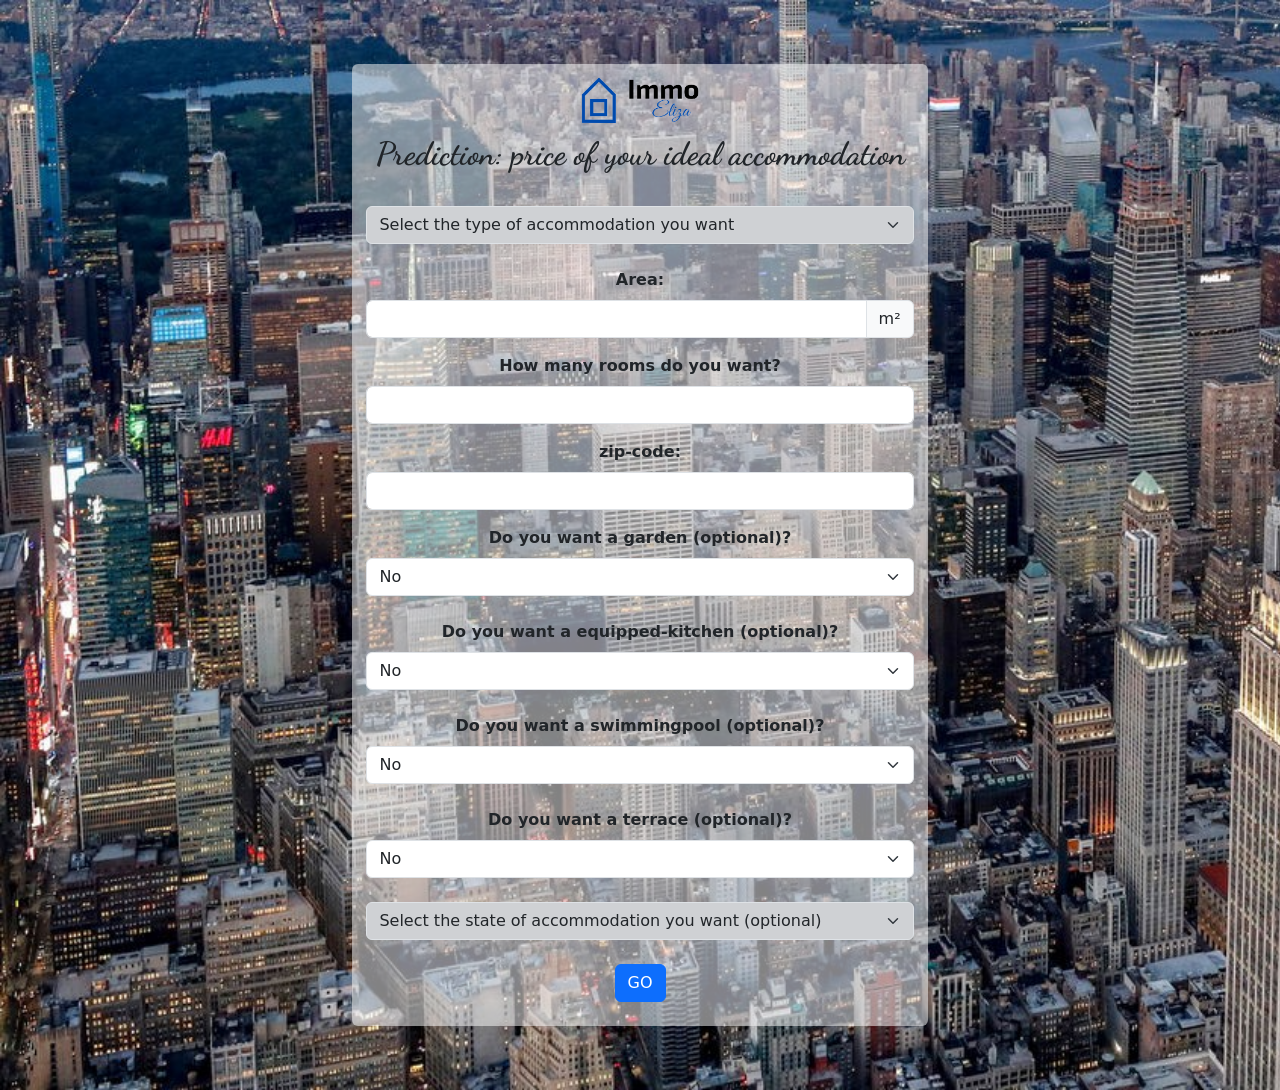
<file: Predicting Price Application for Properties in Belgium/app-frontend/index.html>
<!DOCTYPE html>
<html lang="en">
<head>
    <meta charset="UTF-8">
    <meta name="viewport" content="width=device-width, initial-scale=1.0">
    <link rel="stylesheet" href="css/style.css">
    <link href="https://cdn.jsdelivr.net/npm/bootstrap@5.0.0-beta1/dist/css/bootstrap.min.css" rel="stylesheet">
    <link rel="preconnect" href="https://fonts.gstatic.com">
    <link href="https://fonts.googleapis.com/css2?family=Dancing+Script&display=swap" rel="stylesheet">
    
    <script src="https://cdn.jsdelivr.net/npm/bootstrap@5.0.0-beta1/dist/js/bootstrap.bundle.min.js"></script>

    <title>Bouman-Johnson-housing-project</title>
</head>
<body>
    <div id="container" class="m-auto text-center text-dark fw-bold m-auto rounded">
        <img id="logo" src="image/immoelisa.png" alt="logo">
        <h2>Prediction: price of your ideal accommodation</h2>
        <br>
        <div id="formulaire">
            <form>
                <select id="type" class="form-select" aria-label="typeAccommodation" style="background-color: rgb(207, 209, 212);">
                    <option selected  value="apartment">Select the type of accommodation you want</option>
                    <option  value="apartment">Apartement</option> 
                    <option  value="house">House</option>
                    <option  value="others">Others</option>
                </select>
                <br>
                <label for="area" class="form-label">Area:</label>
                <div id="divarea" class="mb-3 input-group">
                    <input type="number" class="form-control text-center" id="area" name="area" required>
                    <span class="input-group-text">m²</span> 
                </div>
                <div id="divroom" class="mb-3">
                    <label for="room" class="form-label">How many rooms do you want?</label>
                    <input type="number" class="form-control text-center" id="room" name="room" required>
                </div>
                <label for="zip" class="form-label">zip-code:</label>
                <div id="divzip" class="mb-3">
                    <input type="number" maxlength="4" class="form-control text-center" id="zip" name="zip" required> 
                </div>
                <label for="garden" class="form-label">Do you want a garden (optional)?</label>
                <select id="garden" class="form-select" aria-label="garden">
                    <option selected name="garden" value="false">No</option>
                    <option name="garden" value="true">Yes</option>
                </select>
                <br>
                <label for="equipped-kitchen" class="form-label">Do you want a equipped-kitchen (optional)?</label>
                <select id="kitchen" class="form-select" aria-label="equipped-kitchen">
                    <option selected name="equipped-kitchen" value="false">No</option>
                    <option name="equipped-kitchen" value="true">Yes</option>
                </select>
                <br>
                <label for="swimmingpool" class="form-label">Do you want a swimmingpool (optional)?</label>
                <select id="swimmingpool" class="form-select" aria-label="swimmingpool">
                    <option selected name="swimmingpool" value="false">No</option>
                    <option name="swimmingpool" value="true">Yes</option>
                </select>
                <br>
                <label id="terrace" for="terrace" class="form-label">Do you want a terrace (optional)?</label>
                <select class="form-select" aria-label="terrace">
                    <option selected name="terrace" value="false">No</option>
                    <option name="terrace" value="true">Yes</option>
                </select>
                <br>
                <select id="state" class="form-select" aria-label="building-state" style="background-color: rgb(207, 209, 212);">
                    <option selected value="NEW">Select the state of accommodation you want (optional)</option>
                    <option value="NEW">New</option>
                    <option value="GOOD">Good</option>
                    <option value="TO RENOVATE">To renovate</option>
                </select>
                <br>
                <input type="submit" class="btn btn-primary" name="go" id="go" value="GO">
                <br>
                <br>
            </form>
        </div>
        <script src="js/index.js"></script>

    </div>
</body>
</html>
</file>
<file: Predicting Price Application for Properties in Belgium/app-frontend/css/style.css>
body{
    background-image: url(../image/city.jpg);
    background-size: cover;
    padding: 5%;
}

#container{
    background-color: #ffffff82;
}

#logo{
    width: 25%;
    padding: 2%;
}

h2{
    font-family: 'Dancing Script', cursive;
    font-weight: bold !important;
}

#container{
    width: 50%;
}

#formulaire{
    width: 95%;
    margin: auto;
}

#price{
    border: 1px solid black;
    border-radius: 5px;
    margin: 10px;
    padding: 5px;
    background-color: #33333359;
}

@media only screen and (max-width: 1100px) {
    #container{
        width: 75%;;
    }
}

@media only screen and (max-width: 700px) {
    #container{
        width: 95%;;
    }
}
</file>
